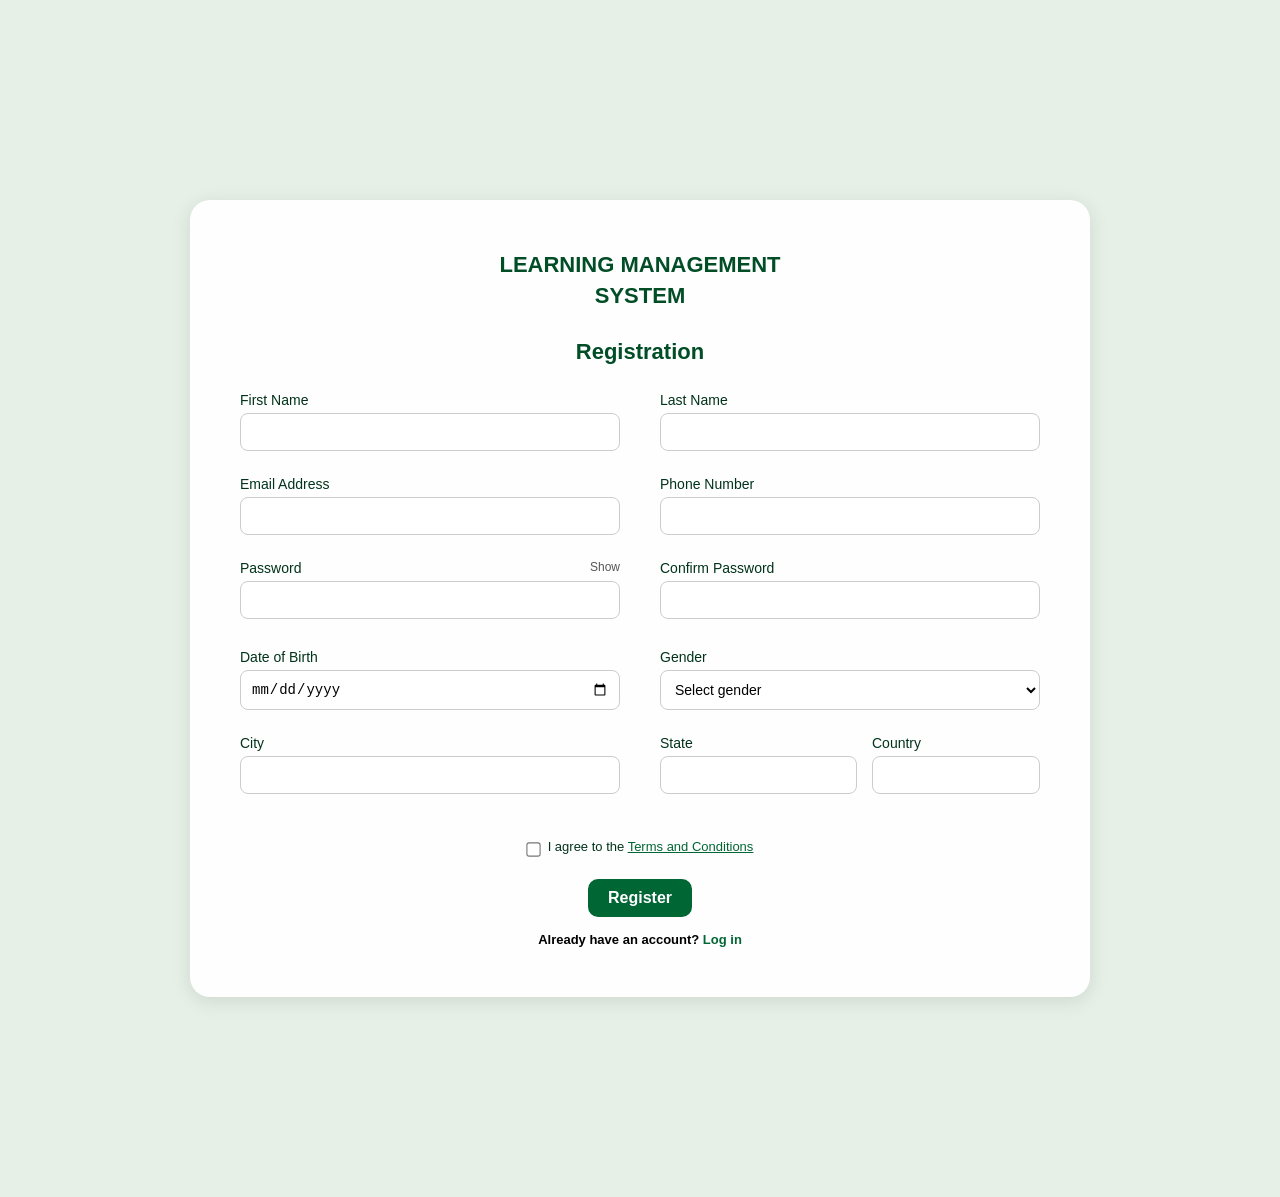
<file: Design/Login Module/Registration/registration.html>
<!DOCTYPE html>
<html lang="en">
<head>
  <meta charset="UTF-8" />
  <meta name="viewport" content="width=device-width, initial-scale=1.0"/>
  <title>LMS Registration</title>
  <link rel="stylesheet" href="style.css" />
</head>
<body>
  <div class="background">
    <div class="form-box">
      <h1 class="form-title">LEARNING MANAGEMENT <br> SYSTEM</h1>
      <div class="login-form">
        <h2 class="form-title">Registration</h2>
        <form>
          <div class="row">
            <div class="col">
              <label for="firstName">First Name</label>
              <input type="text" id="firstName" name="firstName" required />
            </div>
            <div class="col">
              <label for="lastName">Last Name</label>
              <input type="text" id="lastName" name="lastName" required />
            </div>
          </div>

          <div class="row">
            <div class="col">
              <label for="email">Email Address</label>
              <input type="email" id="email" name="email" required />
            </div>
            <div class="col">
              <label for="phone">Phone Number</label>
              <input type="tel" id="phone" name="phone" required />
            </div>
          </div>

          <div class="row">
            <div class="col">
              <label for="password">Password <span class="show">Show</span></label>
              <input type="password" id="password" name="password" required />
            </div>
            <div class="col">
              <label for="confirmPassword">Confirm Password</label>
              <input type="password" id="confirmPassword" name="confirmPassword" required />
            </div>
          </div>

          <div class="row">
            <div class="col">
              <label for="dob">Date of Birth</label>
              <input type="date" id="dob" name="dob" required />
            </div>
            <div class="col">
              <label for="gender">Gender</label>
              <select id="gender" name="gender" required>
                <option value="" disabled selected>Select gender</option>
                <option value="female">Female</option>
                <option value="male">Male</option>
                <option value="other">Other</option>
              </select>
            </div>
          </div>

            <div class="row">
  <div class="col">
    <label for="city">City</label>
    <input type="text" id="city" name="city" required />
  </div>
  <div class="col-row">
    <div class="state-box">
      <label for="state">State</label>
      <input type="text" id="state" name="state" required />
    </div>
    <div class="country-box">
      <label for="country">Country</label>
      <input type="text" id="country" name="country" required />
    </div>
  </div>
</div>
          <div class="terms center-align">
            <input type="checkbox" id="terms" name="terms" required />
            <label for="terms" class="terms-label">I agree to the <a href="#">Terms and Conditions</a></label>
          </div>

          <div class="center-button">
            <button type="submit">Register</button>
          </div>

          <p class="signup">Already have an account? <a href="/Login/index.html">Log in</a></p>
        </form>
      </div>
    </div>
  </div>
</body>


</html>
</file>
<file: Design/Login Module/Registration/style.css>
/* === RESET & BASE === */
* {
  box-sizing: border-box;
  margin: 0;
  padding: 0;
}

body, html {
  font-family: 'Segoe UI', sans-serif;
  min-height: 100vh;
  background-color: #e6f0e6;
  padding: 60px 0;
}

/* === BACKGROUND === */
.background {
  display: flex;
  justify-content: center;
  align-items: flex-start;
  background-image: url('https://www.transparenttextures.com/patterns/cubes.png');
  padding: 40px 0;
}

/* === WHITE FORM BOX === */
.form-box {
  background-color: #fefefe;
  padding: 50px;
  border-radius: 20px;
  box-shadow: 0 4px 20px rgba(0, 0, 0, 0.1);
  width: 900px;
  max-width: 95%;
  margin: 40px auto;
}

.form-title {
  text-align: center;
  font-size: 22px;
  color: #004d26;
  font-weight: 700;
  margin-bottom: 25px;
  line-height: 1.4;
  word-wrap: break-word;
}

/* === FORM LAYOUT === */
form {
  display: flex;
  flex-direction: column;
}

.row {
  display: flex;
  justify-content: space-between;
  gap: 40px;
  margin-bottom: 15px;
  flex-wrap: wrap;
}

.col,
.half,
.state-box,
.country-box {
  flex: 1;
  display: flex;
  flex-direction: column;
}

.col-row {
  display: flex;
  flex-direction: row;
  gap: 15px;
  flex: 1;
}

.country-box {
  width: 120px;
}

label {
  font-size: 14px;
  margin-bottom: 5px;
  color: #00331a;
}

input,
select {
  padding: 10px;
  margin-bottom: 10px;
  border: 1px solid #ccc;
  border-radius: 8px;
  font-size: 14px;
  background-color: white;
  outline: none;
}

/* === TERMS & CONDITIONS === */
.terms {
  display: flex;
  align-items: center;
  margin: 20px auto 10px;
  justify-content: center;
}

.terms input[type="checkbox"] {
  margin-right: 8px;
  margin-bottom: -1px;
  transform: scale(1.1);
  cursor: pointer;
}

.terms-label {
  font-size: 13px;
  color: #00331a;
}

.terms-label a {
  color: #006633;
  text-decoration: underline;
}

/* === BUTTON & LINKS === */
.center-button {
  display: flex;
  justify-content: center;
  margin-top: 10px;
}

button {
  padding: 10px 20px;
  background-color: #006633;
  color: white;
  font-weight: bold;
  font-size: 16px;
  border: none;
  border-radius: 10px;
  cursor: pointer;
}

button:hover {
  background-color: #004d26;
}

.signup {
  text-align: center;
  font-size: 13px;
  margin-top: 15px;
  font-weight: bold;
}

a {
  color: #006633;
  text-decoration: none;
}

input[type="password"] {
  padding: 10px;
  margin-bottom: 15px;
  border: 1px solid #ccc;
  border-radius: 8px;
  outline: none;
  font-size: 14px;
}

.show {
  float: right;
  font-size: 12px;
  color: #555;
  cursor: pointer;
  font-weight: normal;
}
</file>
